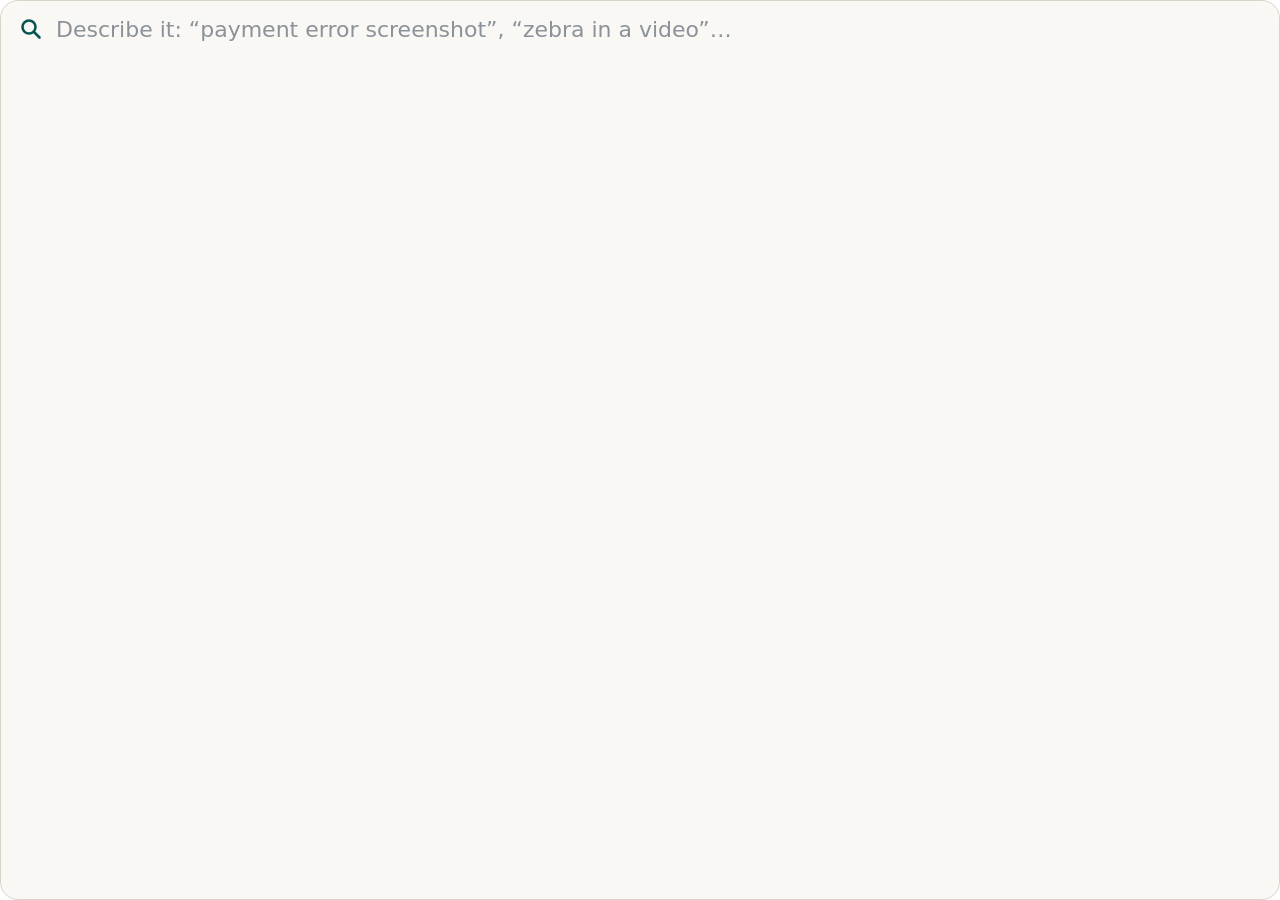
<file: shell/ui/index.html>
<!doctype html>
<html lang="en">
<head>
  <meta charset="utf-8">
  <title>Digup Run</title>
  <link rel="stylesheet" href="panel.css">
</head>
<body>
  <main id="panel" class="panel">
    <header class="field">
      <svg class="glass" viewBox="0 0 24 24" aria-hidden="true">
        <circle cx="10" cy="10" r="6.5"/><path d="M15 15 L20.5 20.5"/>
      </svg>
      <input id="query" type="text" autocomplete="off" autocorrect="off" spellcheck="false" aria-label="Search"
             placeholder="Describe it: “payment error screenshot”, “zebra in a video”…">
      <span id="activity" class="activity" hidden></span>
    </header>
    <section id="body" class="body" hidden>
      <div id="list" class="list" role="listbox" aria-label="Results"></div>
      <div id="preview" class="preview" aria-live="polite"></div>
    </section>
    <footer id="footer" class="footer" hidden>
      <span id="summary" class="summary"></span>
      <span id="keys" class="keys"></span>
    </footer>
  </main>
  <script src="results.js"></script>
  <script src="panel.js"></script>
</body>
</html>
</file>
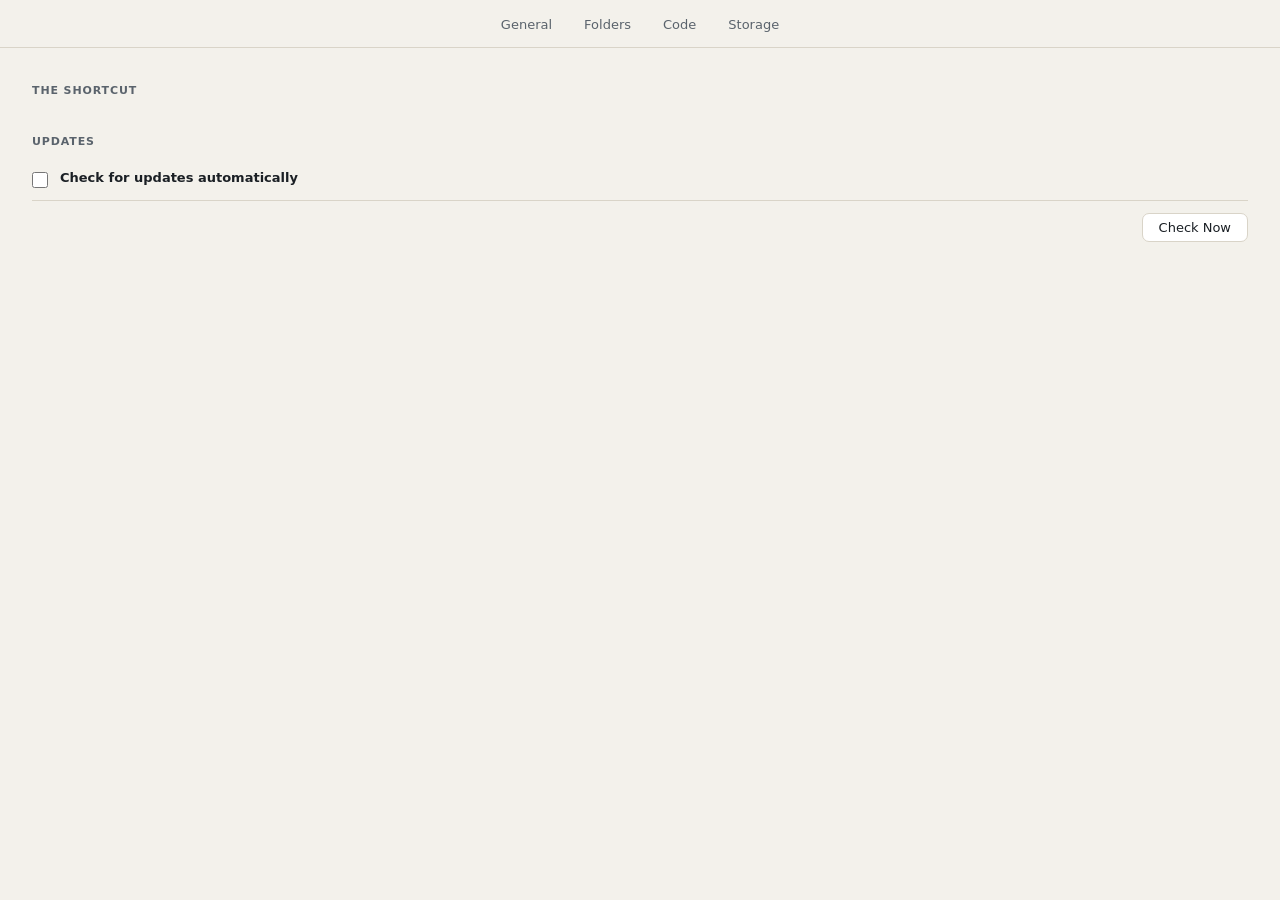
<file: shell/ui/settings.html>
<!doctype html>
<html lang="en">
<head>
  <meta charset="utf-8">
  <title>Digup Run Settings</title>
  <link rel="stylesheet" href="setup.css">
  <link rel="stylesheet" href="settings.css">
</head>
<body>
  <nav class="tabs" id="tabs" role="tablist">
    <button role="tab" data-tab="general">General</button>
    <button role="tab" data-tab="folders">Folders</button>
    <button role="tab" data-tab="code">Code</button>
    <button role="tab" data-tab="storage">Storage</button>
  </nav>
  <main class="settings">
    <section class="tab" id="general" role="tabpanel">
      <label class="option" id="login-option" hidden>
        <input type="checkbox" id="login">
        <span class="text">
          <span class="name">Open Digup Run at login</span>
          <span class="info">Digup Run lives in the tray and keeps your folders indexed.</span>
        </span>
      </label>

      <div class="option" id="tray-click-option" hidden>
        <span class="text">
          <span class="name">Clicking Digup Run's tray icon</span>
          <label class="choice"><input type="radio" name="tray-click" value="window"> Opens the window</label>
          <label class="choice"><input type="radio" name="tray-click" value="panel"> Shows the search panel</label>
          <span class="info">Right-click it for the menu.</span>
        </span>
      </div>

      <label class="option" id="center-option" hidden>
        <input type="checkbox" id="center">
        <span class="text">
          <span class="name">Center the search panel</span>
          <span class="info">This desktop decides where new windows open, so the panel opens where it puts them.
            Centered, it opens where it does on a Mac, but Digup Run then keeps a transparent window over the whole screen:
            about 50 MB more memory on a 1080p screen (up to 200 MB on a 4K one), and more processor time while you type
            on computers without graphics acceleration.</span>
        </span>
      </label>

      <h3>The shortcut</h3>
      <div class="keys" id="keys"></div>
      <button class="link" id="change-shortcut" hidden>Change Shortcut…</button>
      <p class="note" id="recording" hidden></p>
      <p class="shortcut-note" id="shortcut-note" hidden></p>
      <code class="command" id="shortcut-command" hidden></code>

      <h3>Updates</h3>
      <label class="option">
        <input type="checkbox" id="update-checks">
        <span class="text">
          <span class="name">Check for updates automatically</span>
          <span class="info" id="update-info"></span>
        </span>
      </label>
      <div class="update-row">
        <button class="link" id="update-version"></button>
        <button id="check-now">Check Now</button>
      </div>
    </section>

    <section class="tab" id="folders" role="tabpanel" hidden>
      <div class="card status-card">
        <div class="status-text">
          <div class="status-line" id="status-line"></div>
          <div class="bar" id="status-bar" hidden><div class="fill" id="status-fill"></div></div>
          <div class="status-detail" id="status-detail"></div>
        </div>
        <button id="pause" hidden>Pause</button>
      </div>

      <h3>Folders to search</h3>
      <div class="card list" id="folder-rows"></div>
      <button class="link" id="add-folders">Add Folders…</button>

      <h3>Skip these folders</h3>
      <div class="card list" id="skipped-rows"></div>
      <button class="link" id="skip-folder">Skip a Folder…</button>

      <h3>Skip these file types</h3>
      <input class="field" id="types" type="text" placeholder="e.g. heic, txt" spellcheck="false" autocomplete="off">
      <p class="note">Digup Run reads pictures, PDFs, documents (txt, md, rtf, docx, odt, html), audio and video. Keys,
        certificates and password files are never read, nor are hidden folders.</p>

      <label class="option hours-option">
        <input type="checkbox" id="hours">
        <span class="text">
          <span class="name">Index only at set hours</span>
          <span class="info">Files are read only between these times, and what changed meanwhile is picked up when
            they begin. Search works all day.</span>
          <span class="times" id="times" hidden>From <input type="time" id="hours-start"> to
            <input type="time" id="hours-end"></span>
        </span>
      </label>
    </section>

    <section class="tab" id="code" role="tabpanel" hidden>
      <p class="intro">Digup Run can find code by what it does. Type “code:” in the search panel and say what the code does,
        or pick Code in the window. Results open in your editor at the line.</p>
      <div class="card status-card" id="code-status" hidden>
        <div class="status-text">
          <div class="status-line" id="code-status-line"></div>
          <div class="status-detail" id="code-status-detail"></div>
        </div>
      </div>

      <h3>Code folders</h3>
      <div class="card list" id="code-rows"></div>
      <button class="link" id="add-code">Add Folders…</button>

      <h3>Open code in</h3>
      <select class="field" id="code-editor"></select>
      <p class="note">Digup Run reads what git keeps in these folders: source, configuration, a repository's docs and
        notebooks. It leaves out what git ignores, dependencies and build output, data files, keys and password files.
        Code gets an index of its own and shows up only when you search for code.</p>

      <button class="link danger" id="code-off" hidden>Turn Off Code Search…</button>
      <div class="confirm" id="code-off-confirm" hidden>
        <p id="code-off-text"></p>
        <div class="actions">
          <button id="code-off-cancel">Cancel</button>
          <button class="danger" id="code-off-go">Turn Off</button>
        </div>
      </div>
    </section>

    <section class="tab" id="storage" role="tabpanel" hidden>
      <h3>Model</h3>
      <div class="card facts">
        <div class="fact"><span>EmbeddingGemma 2</span><span>Google · Apache 2.0 · 865 MB</span></div>
        <div class="fact"><span>Status</span><span id="model-status"></span></div>
        <div class="fact"><span>Location</span><button class="path-button" id="model-path"></button></div>
      </div>
      <h3>Index</h3>
      <div class="card facts">
        <div class="fact"><span>Size on disk</span><span id="index-size"></span></div>
        <div class="fact"><span>Location</span><button class="path-button" id="index-path"></button></div>
      </div>
      <h3>Privacy</h3>
      <p class="privacy-text">Digup Run reads the folders you choose and keeps what it learns in its index, on this
        computer. It goes online only to download its model, once, and to check for updates (General), which sends nothing
        about your files.</p>
      <p class="note"><span id="version"></span> <button class="link inline" id="licenses" hidden>Licenses</button></p>
    </section>

    <p class="note problem" id="problem" hidden></p>
  </main>
  <script src="shortcut.js"></script>
  <script src="settings.js"></script>
</body>
</html>
</file>
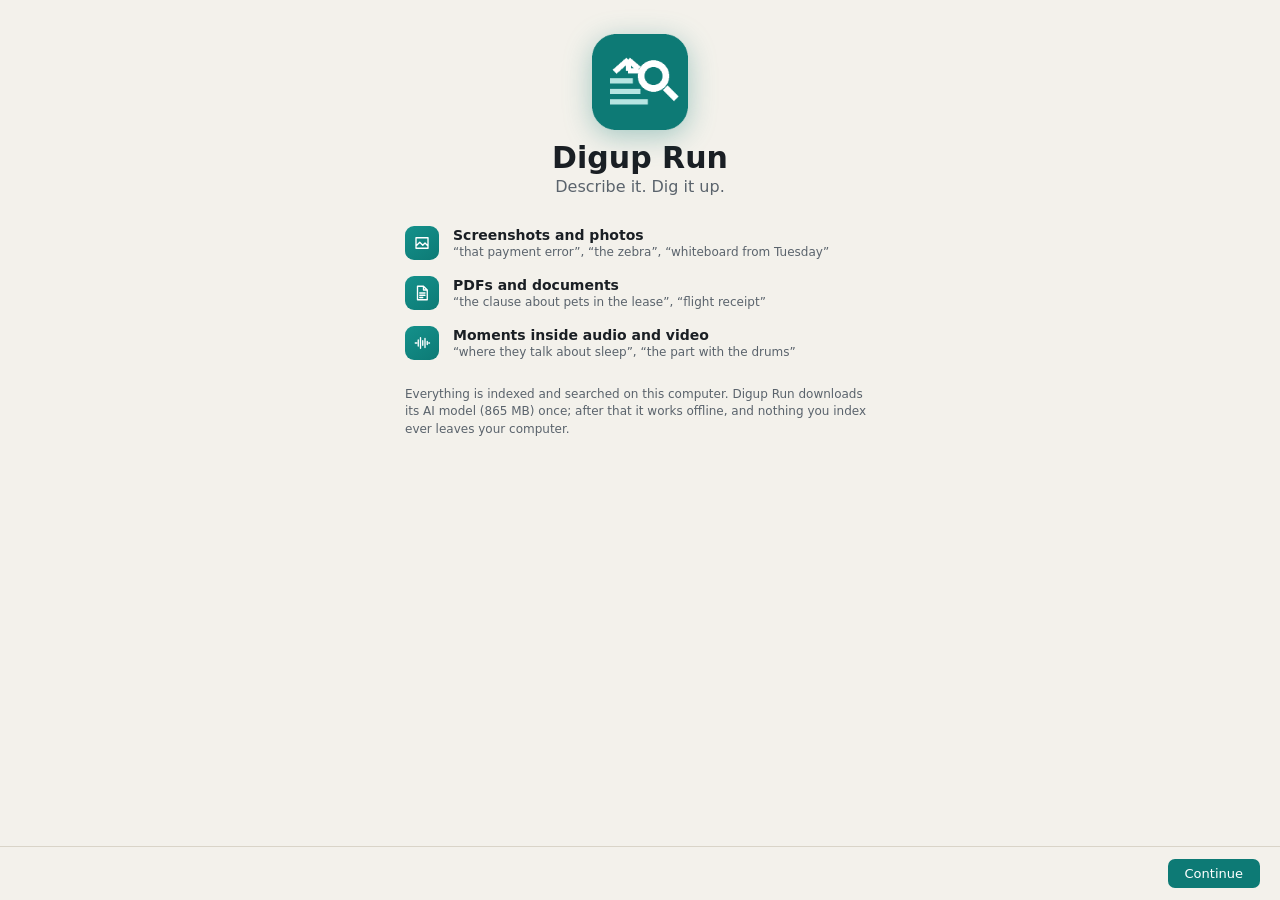
<file: shell/ui/setup.html>
<!doctype html>
<html lang="en">
<head>
  <meta charset="utf-8">
  <title>Set Up Digup Run</title>
  <link rel="stylesheet" href="setup.css">
</head>
<body>
  <main>
    <section class="page" id="welcome">
      <div class="hero">
        <img class="icon" src="icon.png" alt="">
        <h1>Digup Run</h1>
        <p class="tagline">Describe it. Dig it up.</p>
      </div>
      <ul class="features">
        <li><span class="tile"><svg viewBox="0 0 24 24"><path d="M4 5 H20 V19 H4 Z M4 16 L9 11 L13 15 L16 12 L20 16"/></svg></span><div><b>Screenshots and photos</b>
          <span>“that payment error”, “the zebra”, “whiteboard from Tuesday”</span></div></li>
        <li><span class="tile"><svg viewBox="0 0 24 24"><path d="M6 3 H14 L19 8 V21 H6 Z M14 3 V8 H19 M9 12 H16 M9 15 H16 M9 18 H13"/></svg></span><div><b>PDFs and documents</b>
          <span>“the clause about pets in the lease”, “flight receipt”</span></div></li>
        <li><span class="tile"><svg viewBox="0 0 24 24"><path d="M3 12 H5 M7 8 V16 M10 5 V19 M13 9 V15 M16 6 V18 M19 10 V14 M21 12 H22"/></svg></span><div><b>Moments inside audio and video</b>
          <span>“where they talk about sleep”, “the part with the drums”</span></div></li>
      </ul>
      <p class="privacy">Everything is indexed and searched on this computer. Digup Run downloads its AI model (865 MB)
        once; after that it works offline, and nothing you index ever leaves your computer.</p>
    </section>

    <section class="page" id="folders" hidden>
      <h2>What should Digup Run search?</h2>
      <p class="subtitle" id="folders-subtitle">Pick folders, and open one to leave out some of its subfolders. The
        first pass reads everything once; after that Digup Run keeps up with changes as they happen.</p>
      <div class="folders" id="folder-list"></div>
      <button class="link" id="add-folder">Add Folder…</button>
      <p class="note">Digup Run only reads files: it never changes, moves or uploads them.</p>
    </section>

    <section class="page" id="code" hidden>
      <h2>Search your code too?</h2>
      <p class="subtitle">Digup Run can find code by what it does: type “code:” in the search panel and say what you're
        looking for. Code gets an index of its own and shows up only when you search for code. Pick the folders that hold
        your code, or leave them all and turn it on later in Settings.</p>
      <div class="folders" id="code-list"></div>
      <p class="note">Digup Run reads what git keeps (not dependencies or build output). The time is reading it once; after
        that, only what changes is read again.</p>
    </section>

    <section class="page" id="shortcut" hidden>
      <h2>Search from anywhere</h2>
      <p class="subtitle">Press the shortcut in any app to open the search panel, and describe what you remember.</p>
      <div class="keys" id="keys"></div>
      <button class="link" id="change-shortcut" hidden>Change Shortcut…</button>
      <p class="note" id="recording" hidden></p>
      <p class="shortcut-note" id="shortcut-note" hidden></p>
      <code class="command" id="shortcut-command" hidden></code>
      <h3>In the search panel</h3>
      <dl class="panel-keys">
        <dt>↩</dt><dd>opens the file (at the page or moment, where it can)</dd>
        <dt id="reveal-key">Ctrl+↩</dt><dd id="reveal-text">shows it in its folder</dd>
        <dt>↑ ↓</dt><dd>move between results</dd>
        <dt>Space</dt><dd>shows the one you moved to big</dd>
        <dt>Esc</dt><dd>closes the panel</dd>
      </dl>
    </section>

    <section class="page" id="ready" hidden>
      <div class="hero">
        <img class="icon" src="icon.png" alt="">
        <h2>You're all set</h2>
      </div>
      <div class="progress-card" id="progress">
        <div class="progress-line">
          <span class="progress-what" id="progress-what"></span>
          <span class="progress-left" id="progress-left"></span>
        </div>
        <div class="bar" id="bar"><div class="fill" id="bar-fill"></div></div>
        <p class="progress-note" id="progress-note"></p>
      </div>
      <p class="subtitle centered" id="ready-text">Digup Run lives in the tray, which shows how indexing is going.
        Closing this window doesn't stop it.</p>
    </section>
  </main>

  <footer>
    <span class="model" id="model"></span>
    <span class="summary" id="summary"></span>
    <span class="buttons">
      <button id="back" hidden>Back</button>
      <button class="primary" id="next">Continue</button>
    </span>
  </footer>
  <script src="shortcut.js"></script>
  <script src="setup.js"></script>
</body>
</html>
</file>
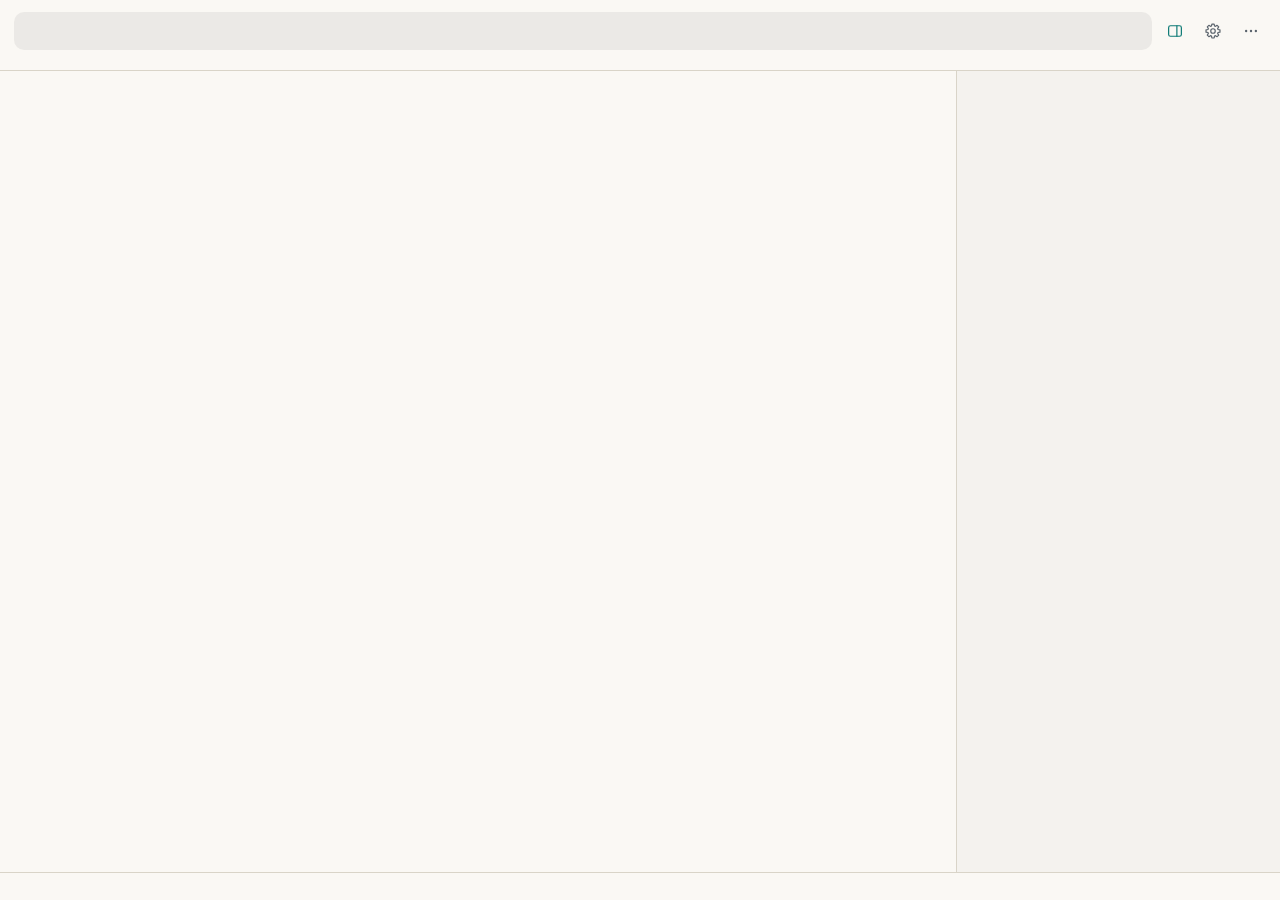
<file: shell/ui/window.html>
<!doctype html>
<html lang="en">
<head>
  <meta charset="utf-8">
  <title>Digup Run</title>
  <link rel="stylesheet" href="window.css">
</head>
<body>
  <header class="top">
    <div class="bar">
      <label class="field" id="field">
        <span class="glass" id="glass" aria-hidden="true"></span>
        <input id="query" type="text" autocomplete="off" autocorrect="off" spellcheck="false" aria-label="Search">
        <button class="clear" id="clear" title="Clear" aria-label="Clear" hidden>
          <svg viewBox="0 0 20 20"><circle cx="10" cy="10" r="8"/><path d="M7 7 L13 13 M13 7 L7 13"/></svg>
        </button>
      </label>
      <button class="tool" id="toggle-preview" aria-pressed="true">
        <svg viewBox="0 0 24 24"><rect x="3.5" y="5" width="17" height="14" rx="2.5"/><path d="M14.5 5 V19"/></svg>
      </button>
      <button class="tool" id="settings" aria-label="Settings">
        <svg viewBox="0 0 24 24"><path d="M18.7 10.0 L21.3 10.5 L21.3 13.5 L18.7 14.0 L18.2 15.3 L19.6 17.5 L17.5 19.6 L15.3 18.2 L14.0 18.7 L13.5 21.3 L10.5 21.3 L10.0 18.7 L8.7 18.2 L6.5 19.6 L4.4 17.5 L5.8 15.3 L5.3 14.0 L2.7 13.5 L2.7 10.5 L5.3 10.0 L5.8 8.7 L4.4 6.5 L6.5 4.4 L8.7 5.8 L10.0 5.3 L10.5 2.7 L13.5 2.7 L14.0 5.3 L15.3 5.8 L17.5 4.4 L19.6 6.5 L18.2 8.7 Z"/><circle cx="12" cy="12" r="3"/></svg>
      </button>
      <button class="tool" id="more" title="More" aria-label="More" aria-haspopup="menu">
        <svg viewBox="0 0 24 24"><circle cx="5.5" cy="12" r="1.6"/><circle cx="12" cy="12" r="1.6"/><circle cx="18.5" cy="12" r="1.6"/></svg>
      </button>
    </div>
    <nav class="kinds" id="kinds" aria-label="Kinds of files"></nav>
  </header>

  <div class="split">
    <main class="content" id="content"></main>
    <aside class="side" id="side" aria-live="polite"></aside>
  </div>

  <footer class="status">
    <span class="ring" id="ring" hidden></span>
    <button class="status-line" id="status-line" title="Folders and indexing"></button>
    <span class="spacer"></span>
    <span class="count" id="count"></span>
    <button class="update" id="update" title="See what's new and update" hidden></button>
  </footer>

  <div class="menu" id="menu" role="menu" hidden></div>
  <script src="results.js"></script>
  <script src="window.js"></script>
</body>
</html>
</file>
<file: shell/ui/panel.css>
/* The search panel. Sizes and wording follow the Mac app's panel (Sources/DigUpApp/SearchPanelView.swift); the colors
   are Digup Run's paper + dig-teal over light or dark. */

:root {
  --accent: #0d7a75;
  --amber: #14918b;
  --ember: #085552;
  --moss: #0d7a75;
  --surface: #faf8f4;
  --text: #1a1f24;
  --secondary: #5a636c;
  --tertiary: #8b9299;
  --line: #d9d4c8;
  --selected: rgba(13, 122, 117, 0.18);
  --chip: rgba(13, 122, 117, 0.08);
  --mark: rgba(13, 122, 117, 0.28);
  --link: #0b6e6a;
  --list-width: 330px;
  font-family: -apple-system, BlinkMacSystemFont, "Segoe UI Variable Text", "Segoe UI", system-ui, Ubuntu, Cantarell,
    "Noto Sans", sans-serif;
  font-size: 13px;
  color: var(--text);
}

@media (prefers-color-scheme: dark) {
  :root {
    --surface: #1f1f21;
    --text: #f2f2f7;
    --secondary: #a1a1a6;
    --tertiary: #6e6e73;
    --line: rgba(255, 255, 255, 0.1);
    --selected: rgba(13, 122, 117, 0.32);
    --chip: rgba(255, 255, 255, 0.09);
    --mark: rgba(20, 145, 139, 0.35);
    --link: #14918b;
    --ember: #14918b;
  }
}

* { box-sizing: border-box; }
[hidden] { display: none !important; }

html, body {
  margin: 0;
  height: 100%;
  background: transparent;
  overflow: hidden;
  user-select: none;
  -webkit-user-select: none;
  cursor: default;
}

.panel {
  position: relative;
  display: flex;
  flex-direction: column;
  height: 100vh;
  background: var(--surface);
  border-radius: 18px;
  border: 1px solid var(--line);
  overflow: hidden;
}

/* Wayland: the window fills the screen and the panel sits where the Mac app puts it, centered a fifth of the way down,
   with a shadow of its own (panel.js sets its height). */
.fills-screen .panel {
  position: absolute;
  top: 20vh;
  left: calc(50% - 390px);
  width: 780px;
  height: 56px;
  box-shadow: 0 22px 56px rgba(0, 0, 0, 0.3), 0 3px 12px rgba(0, 0, 0, 0.16);
}

/* The field */

.field {
  display: flex;
  align-items: center;
  gap: 11px;
  height: 56px;
  flex: none;
  padding: 0 18px;
}

.glass {
  width: 24px;
  height: 24px;
  flex: none;
  fill: none;
  stroke: var(--ember);
  stroke-width: 2.6;
  stroke-linecap: round;
}

#query {
  flex: 1;
  min-width: 0;
  border: 0;
  outline: 0;
  background: transparent;
  color: var(--text);
  font: inherit;
  font-size: 22px;
}

#query::placeholder { color: var(--tertiary); }

/* Indexing (or the model's download) while results may be incomplete: dig-teal, so it's seen. */
.activity {
  display: flex;
  align-items: center;
  gap: 6px;
  font-size: 11.5px;
  font-weight: 600;
  font-variant-numeric: tabular-nums;
  color: var(--ember);
  padding: 4px 10px;
  border-radius: 99px;
  background: rgba(242, 162, 42, 0.14);
  white-space: nowrap;
}

.activity svg { width: 12px; height: 12px; transform: rotate(-90deg); }
.activity circle { fill: none; stroke-width: 2.4; }
.activity .track { stroke: rgba(242, 162, 42, 0.3); }
.activity .done { stroke: var(--ember); stroke-linecap: round; }

/* Results and preview */

.body {
  display: flex;
  flex: 1;
  min-height: 0;
  border-top: 1px solid var(--line);
}

.list {
  width: var(--list-width);
  flex: none;
  overflow-y: auto;
  padding: 6px 8px 10px;
  border-right: 1px solid var(--line);
}

.group-title {
  font-size: 10px;
  font-weight: 600;
  letter-spacing: 0.08em;
  text-transform: uppercase;
  color: var(--secondary);
  padding: 10px 10px 4px;
}

.row {
  display: flex;
  align-items: center;
  gap: 10px;
  padding: 5px 8px;
  border-radius: 8px;
  min-height: 46px;
}

.row.selected { background: var(--selected); }

.thumb {
  width: 36px;
  height: 36px;
  flex: none;
  border-radius: 6px;
  object-fit: cover;
  background: var(--chip);
}

.thumb.icon {
  display: grid;
  place-items: center;
  color: var(--secondary);
}

.thumb.icon svg { width: 20px; height: 20px; fill: none; stroke: currentColor; stroke-width: 1.6; }

.row-text { min-width: 0; flex: 1; }

.row-title {
  display: flex;
  align-items: center;
  gap: 6px;
  font-size: 13px;
  font-weight: 600;
}

.row-title .name { overflow: hidden; text-overflow: ellipsis; white-space: nowrap; }

.row-sub {
  font-size: 11px;
  color: var(--secondary);
  overflow: hidden;
  text-overflow: ellipsis;
  white-space: nowrap;
  margin-top: 2px;
}

.row-sub b, .passage b { color: var(--text); font-weight: 600; }

.badge {
  flex: none;
  font-size: 10px;
  font-weight: 600;
  font-variant-numeric: tabular-nums;
  padding: 1px 6px;
  border-radius: 99px;
  background: var(--chip);
  color: var(--secondary);
}

.more {
  font-size: 11.5px;
  font-weight: 500;
  color: var(--link);
  padding: 3px 10px 4px;
}

.weaker {
  display: flex;
  align-items: center;
  gap: 6px;
  height: 26px;
  padding: 0 10px;
  margin-top: 6px;
  border-radius: 8px;
  color: var(--secondary);
  font-size: 12px;
}

.weaker.selected { background: var(--selected); }
.weaker .chevron { transition: transform 0.12s; }
.weaker.open .chevron { transform: rotate(90deg); }

.preview {
  flex: 1;
  min-width: 0;
  display: flex;
  flex-direction: column;
  padding: 16px 16px 14px;
  overflow: hidden;
}

.picture {
  flex: 1;
  min-height: 0;
  display: flex;
  align-items: center;
  justify-content: center;
  position: relative;
}

.picture img, .picture video {
  max-width: 100%;
  max-height: 100%;
  border-radius: 8px;
  box-shadow: 0 1px 6px rgba(0, 0, 0, 0.18);
}

.moment {
  position: relative;
  max-width: 100%;
  max-height: 100%;
  display: flex;
}

.moment img { max-width: 100%; max-height: 100%; }

.play {
  position: absolute;
  inset: 0;
  margin: auto;
  width: 54px;
  height: 54px;
  border-radius: 50%;
  background: rgba(0, 0, 0, 0.42);
  border: 1.5px solid rgba(255, 255, 255, 0.7);
  display: grid;
  place-items: center;
  pointer-events: none;
}

.play svg { width: 22px; height: 22px; fill: white; margin-left: 4px; }

.at {
  position: absolute;
  left: 10px;
  bottom: 10px;
  font-size: 12px;
  font-weight: 600;
  font-variant-numeric: tabular-nums;
  color: white;
  padding: 2px 7px;
  border-radius: 6px;
  background: rgba(0, 0, 0, 0.45);
  pointer-events: none;
}

.passage {
  flex: 1;
  min-height: 0;
  overflow: hidden;
  font-size: 12.5px;
  line-height: 1.5;
  color: var(--secondary);
  white-space: pre-wrap;
  word-break: break-word;
  user-select: text;
  -webkit-user-select: text;
}

.passage.code { font-family: ui-monospace, "Cascadia Mono", Consolas, "DejaVu Sans Mono", monospace; font-size: 11.5px; }
.passage mark { background: var(--mark); color: var(--text); border-radius: 2px; }

.audio-picture {
  width: 100%;
  display: flex;
  flex-direction: column;
  align-items: center;
  gap: 14px;
  color: var(--secondary);
}

.audio-picture svg { width: 54px; height: 54px; fill: none; stroke: var(--moss); stroke-width: 1.4; }
.audio-picture audio { width: 90%; }

.facts { flex: none; margin-top: 14px; }
.facts .title { font-size: 15px; font-weight: 600; overflow: hidden; text-overflow: ellipsis; white-space: nowrap; }
.facts .line { font-size: 12px; color: var(--secondary); margin-top: 3px; overflow: hidden; text-overflow: ellipsis; white-space: nowrap; }

.reason {
  display: flex;
  align-items: center;
  gap: 8px;
  font-size: 12.5px;
  font-weight: 500;
  margin-top: 10px;
}

.reason svg { width: 16px; height: 16px; fill: none; stroke: var(--ember); stroke-width: 2; stroke-linecap: round; flex: none; }
.reason-text { margin: 4px 0 0 24px; font-size: 12px; color: var(--secondary); overflow: hidden; text-overflow: ellipsis; white-space: nowrap; }

.buttons { display: flex; gap: 8px; margin-top: 12px; }

.buttons button {
  font: inherit;
  font-size: 12.5px;
  color: var(--text);
  background: var(--chip);
  border: 0;
  border-radius: 7px;
  padding: 5px 12px;
}

.buttons button:active { filter: brightness(0.92); }

.message {
  flex: 1;
  display: flex;
  flex-direction: column;
  align-items: center;
  justify-content: center;
  gap: 6px;
  text-align: center;
  color: var(--secondary);
  padding: 0 40px;
}

.message strong { color: var(--text); font-size: 15px; }

/* The footer */

.footer {
  display: flex;
  align-items: center;
  justify-content: space-between;
  gap: 12px;
  height: 30px;
  flex: none;
  padding: 0 16px;
  font-size: 11px;
  border-top: 1px solid var(--line);
}

.summary { color: var(--secondary); white-space: nowrap; overflow: hidden; text-overflow: ellipsis; }
.keys { color: var(--tertiary); white-space: pre; }

/* The big preview (Space): the selected result over the whole panel, which grows to its tallest. */
.big { position: absolute; inset: 0; z-index: 10; display: flex; flex-direction: column; border-radius: inherit;
       overflow: hidden; background: var(--surface, #fbfbfb); }
.big[hidden] { display: none; }
.big .head { flex: none; display: flex; align-items: baseline; gap: 10px; padding: 12px 16px; border-bottom: 1px solid var(--line, rgba(0,0,0,0.1)); }
.big .head .name { font-weight: 600; overflow: hidden; text-overflow: ellipsis; white-space: nowrap; }
.big .head .place { flex: none; font-size: 12px; opacity: 0.7; }
.big .view { flex: 1; min-height: 0; display: flex; align-items: center; justify-content: center; padding: 10px; overflow: auto; }
.big .view > video { max-width: 100%; max-height: 100%; }
.big .view > * { max-width: 100%; max-height: 100%; }
.big .view img { max-width: 100%; max-height: 100%; object-fit: contain; }
</file>
<file: shell/ui/setup.css>
/* The setup window: Digup Run's first launch, and Choose Folders… later. The Mac app's onboarding
   (Sources/DigUpApp/Onboarding.swift) is the reference; paper + dig-teal are Digup Run's colors. */

:root {
  --amber: #14918b;
  --ember: #085552;
  --moss: #0d7a75;
  --leaf: #14918b;
  --accent: #0d7a75;
  --surface: #f3f1eb;
  --card: #ffffff;
  --text: #1a1f24;
  --secondary: #5a636c;
  --tertiary: #8b9299;
  --line: #d9d4c8;
  --link: #0b6e6a;
  font-family: -apple-system, BlinkMacSystemFont, "Segoe UI Variable Text", "Segoe UI", system-ui, Ubuntu, Cantarell,
    "Noto Sans", sans-serif;
  font-size: 13px;
  color: var(--text);
  background: var(--surface);
}

@media (prefers-color-scheme: dark) {
  :root {
    --surface: #1f1f21;
    --card: #2a2a2d;
    --text: #f2f2f7;
    --secondary: #a1a1a6;
    --tertiary: #6e6e73;
    --line: rgba(255, 255, 255, 0.1);
    --ember: #14918b;
    --link: #14918b;
  }
}

* { box-sizing: border-box; }
[hidden] { display: none !important; }

html, body { margin: 0; height: 100%; overflow: hidden; background: var(--surface); }

body { display: flex; flex-direction: column; user-select: none; -webkit-user-select: none; cursor: default; }

main { flex: 1; min-height: 0; overflow-y: auto; padding: 34px 48px 12px; }

.hero { display: flex; flex-direction: column; align-items: center; text-align: center; }

.icon { width: 96px; height: 96px; filter: drop-shadow(0 6px 14px rgba(13, 122, 117, 0.35)); }

h1 { font-size: 30px; margin: 10px 0 0; }
h2 { font-size: 24px; margin: 0 0 6px; }
h3 { font-size: 11px; text-transform: uppercase; letter-spacing: 0.08em; color: var(--secondary); margin: 28px 0 10px; }

.tagline { font-size: 16px; color: var(--secondary); margin: 2px 0 0; }
.subtitle { font-size: 13px; color: var(--secondary); margin: 0 0 18px; line-height: 1.45; }
.centered { text-align: center; max-width: 470px; margin: 18px auto 0; }

.features { list-style: none; padding: 0; margin: 30px auto 0; max-width: 470px; display: grid; gap: 16px; }
.features li { display: flex; align-items: center; gap: 14px; }
.features div { display: flex; flex-direction: column; gap: 2px; }
.features b { font-size: 14px; }
.features span:not(.tile) { font-size: 12px; color: var(--secondary); }

.tile {
  width: 34px; height: 34px; flex: none; border-radius: 9px;
  background: linear-gradient(145deg, var(--leaf), var(--moss));
  display: grid; place-items: center;
}
.tile svg { width: 18px; height: 18px; fill: none; stroke: white; stroke-width: 1.8; stroke-linecap: round; stroke-linejoin: round; }

.privacy { max-width: 470px; margin: 26px auto 0; font-size: 12px; color: var(--secondary); line-height: 1.45; }

.folders { display: flex; flex-direction: column; gap: 6px; }

/* A folder: its checkbox (mixed when only some of it is searched), what's in it, how long its first pass takes, and its
   subfolders one level down when opened. */
.folder-box { background: var(--card); border: 1px solid var(--line); border-radius: 10px; }
.folder-box.off { background: transparent; }
.folder { display: flex; align-items: center; gap: 10px; padding: 9px 12px 9px 6px; }
.disclosure {
  width: 18px; height: 26px; flex: none; padding: 0; border: 0; background: none; color: var(--secondary);
  display: grid; place-items: center;
}
.disclosure svg { width: 10px; height: 10px; transition: transform 0.12s; }
.disclosure.open svg { transform: rotate(90deg); }
.disclosure[disabled] { visibility: hidden; }
.folder input, .subfolder input { width: 16px; height: 16px; accent-color: var(--moss); flex: none; margin: 0; }
.folder .text { min-width: 0; flex: 1; }
.folder .name { font-size: 13px; font-weight: 600; }
.folder .path, .folder .counts { font-size: 11px; color: var(--secondary); overflow: hidden; text-overflow: ellipsis; white-space: nowrap; }
.folder .counts.problem { color: var(--ember); }
.time { flex: none; text-align: right; font-size: 12px; font-weight: 500; font-variant-numeric: tabular-nums; }
.time small { display: block; font-size: 10px; font-weight: 400; color: var(--tertiary); }
.off .time, .subfolder.off .time, .time.quiet { color: var(--tertiary); }
.subfolders { border-top: 1px solid var(--line); padding: 4px 0 6px; }
.subfolder { display: flex; align-items: center; gap: 8px; padding: 4px 12px 4px 34px; }
.subfolder .name { font-size: 12px; flex: none; max-width: 40%; overflow: hidden; text-overflow: ellipsis; white-space: nowrap; }
.subfolder .counts { font-size: 11px; color: var(--secondary); flex: 1; min-width: 0; overflow: hidden; text-overflow: ellipsis; white-space: nowrap; }
.subfolder.off .name, .subfolder.off .counts { opacity: 0.6; }
.subfolder .time { font-size: 11px; color: var(--secondary); }
.more { font: inherit; font-size: 11px; color: var(--link); background: none; border: 0; padding: 4px 0 2px 58px; }

/* Setup's last step: the model's download, then indexing, as it goes. */
.progress-card {
  max-width: 470px; margin: 26px auto 0; padding: 16px 18px;
  background: var(--card); border: 1px solid var(--line); border-radius: 12px;
}
.progress-line { display: flex; justify-content: space-between; align-items: baseline; gap: 12px; font-size: 13px; }
.progress-what { font-weight: 600; }
.progress-left { color: var(--secondary); font-variant-numeric: tabular-nums; white-space: nowrap; }
.bar { position: relative; height: 6px; margin-top: 10px; border-radius: 3px; background: var(--line); overflow: hidden; }
.bar .fill { position: absolute; left: 0; top: 0; bottom: 0; width: 0; border-radius: 3px; background: var(--moss); transition: width 0.3s; }
.bar.busy .fill { width: 30%; animation: busy 1.3s ease-in-out infinite; }
.bar.done .fill { width: 100%; }
@keyframes busy { from { left: -30%; } to { left: 100%; } }
.progress-note { font-size: 12px; color: var(--secondary); line-height: 1.45; margin: 10px 0 0; }

button {
  font: inherit; font-size: 13px; color: var(--text); background: var(--card); border: 1px solid var(--line);
  border-radius: 7px; padding: 6px 16px;
}
button.primary { background: var(--moss); color: white; border-color: transparent; }
button.primary:disabled { opacity: 0.45; }
button.link { background: none; border: 0; color: var(--link); padding: 10px 2px 0; }

.note { font-size: 11px; color: var(--secondary); margin-top: 18px; }

.keys { display: flex; gap: 6px; margin: 8px 0 4px; }
.key {
  min-width: 44px; padding: 8px 12px; text-align: center; font-size: 16px; font-weight: 500;
  background: var(--card); border: 1px solid var(--line); border-bottom-width: 3px; border-radius: 9px;
}

.shortcut-note { font-size: 12px; color: var(--secondary); line-height: 1.45; margin: 12px 0 0; max-width: 560px; }
.command {
  display: block; margin-top: 8px; padding: 8px 10px; font-size: 12px; user-select: text; -webkit-user-select: text;
  background: var(--card); border: 1px solid var(--line); border-radius: 7px; overflow-wrap: anywhere; cursor: text;
}

.panel-keys { display: grid; grid-template-columns: 80px 1fr; gap: 8px 12px; margin: 0; }
.panel-keys dt { font-weight: 600; color: var(--text); }
.panel-keys dd { margin: 0; color: var(--secondary); }

footer {
  flex: none; display: flex; align-items: center; justify-content: space-between; gap: 12px;
  padding: 12px 20px; border-top: 1px solid var(--line);
}
.model { font-size: 11px; color: var(--secondary); white-space: nowrap; }
.summary { flex: 1; text-align: right; font-size: 12px; color: var(--secondary); white-space: nowrap; overflow: hidden; text-overflow: ellipsis; }
.buttons { display: flex; gap: 8px; }
</file>
<file: shell/ui/settings.css>
/* The Settings window: setup.css's look (colors, keys, notes), with tabs: General, Folders, Code, Storage. */

body { display: flex; flex-direction: column; }

.tabs { flex: none; display: flex; justify-content: center; gap: 4px; padding: 12px 20px 10px; border-bottom: 1px solid var(--line); }
.tabs button { border: 0; border-radius: 7px; padding: 5px 14px; background: none; color: var(--secondary); font-weight: 500; }
.tabs button:hover { background: var(--line); }
.tabs button[aria-selected="true"] { background: var(--moss); color: white; }

main.settings { flex: 1; min-height: 0; overflow-y: auto; padding: 8px 32px 24px; }
main.settings h3:first-child { margin-top: 14px; }

.option { display: flex; gap: 12px; align-items: flex-start; padding: 12px 0; border-bottom: 1px solid var(--line); }
.option input[type="checkbox"] { width: 16px; height: 16px; margin: 2px 0 0; accent-color: var(--moss); flex: none; }
.option .text { display: flex; flex-direction: column; gap: 3px; }
.option .name { font-size: 13px; font-weight: 600; }
.option .info { font-size: 12px; color: var(--secondary); line-height: 1.45; }
.hours-option { border-bottom: 0; margin-top: 14px; }
.option .choice { display: flex; align-items: center; gap: 8px; font-size: 13px; margin-top: 4px; }
.option .choice input { margin: 0; accent-color: var(--moss); }
.link.inline { padding: 0; font-size: inherit; }
.update-row { display: flex; align-items: center; justify-content: space-between; gap: 12px; padding: 12px 0; }
.update-row .link { padding: 0; color: var(--secondary); cursor: default; }
.update-row .link.available { color: var(--link, var(--accent)); cursor: pointer; }
.times { margin-top: 6px; font-size: 12px; color: var(--secondary); display: flex; align-items: center; gap: 8px; }
.times input { font: inherit; font-size: 12px; color: var(--text); background: var(--card); border: 1px solid var(--line); border-radius: 6px; padding: 3px 6px; }

.card { background: var(--card); border: 1px solid var(--line); border-radius: 10px; }
.status-card { display: flex; align-items: center; gap: 14px; padding: 12px 14px; margin-top: 14px; }
.status-text { flex: 1; min-width: 0; }
.status-line { font-size: 13px; font-weight: 600; }
.status-detail { font-size: 11px; color: var(--secondary); margin-top: 4px; }
.status-card .bar { margin-top: 7px; }

.list .row { display: flex; align-items: center; gap: 12px; padding: 9px 12px; border-top: 1px solid var(--line); }
.list .row:first-child { border-top: 0; }
.list .empty { padding: 10px 12px; font-size: 12px; color: var(--secondary); }
.row .text { flex: 1; min-width: 0; }
.row .name { font-size: 13px; font-weight: 600; display: flex; align-items: center; gap: 6px; }
.row .path, .row .counts { font-size: 11px; color: var(--secondary); overflow: hidden; text-overflow: ellipsis; white-space: nowrap; }
.row .side { flex: none; text-align: right; }
.row .indexed { font-size: 12px; font-weight: 500; font-variant-numeric: tabular-nums; }
.row .states { font-size: 11px; color: var(--secondary); }
.row .flag { font-size: 10px; font-weight: 600; padding: 1px 6px; border-radius: 99px; background: rgba(13, 122, 117, 0.18); }
.remove {
  flex: none; width: 22px; height: 22px; border: 0; border-radius: 50%; padding: 0; background: var(--line);
  color: var(--secondary); font-size: 15px; line-height: 22px; text-align: center;
}
.remove:hover { background: rgba(13, 122, 117, 0.22); color: var(--text); }
.confirm { padding: 10px 12px; border-top: 1px solid var(--line); background: rgba(13, 122, 117, 0.08); }
.confirm p { margin: 0 0 8px; font-size: 12px; line-height: 1.45; }
.confirm .actions { display: flex; justify-content: flex-end; gap: 8px; }
.confirm .danger { background: #c4441c; color: white; border-color: transparent; }

input.field {
  width: 100%; font: inherit; font-size: 13px; color: var(--text); background: var(--card);
  border: 1px solid var(--line); border-radius: 7px; padding: 6px 10px;
}
input.field:focus, select.field:focus { outline: 2px solid color-mix(in srgb, var(--moss) 50%, transparent); outline-offset: -1px; }
select.field {
  font: inherit; font-size: 13px; color: var(--text); background: var(--card); border: 1px solid var(--line);
  border-radius: 7px; padding: 5px 8px; min-width: 240px;
}

.intro { font-size: 12px; color: var(--secondary); line-height: 1.5; margin: 14px 0 0; }
.link.danger { color: #c4441c; margin-top: 14px; }
#code-off-confirm { border: 1px solid var(--line); border-radius: 10px; margin-top: 14px; }

.facts .fact { display: flex; justify-content: space-between; gap: 16px; padding: 9px 12px; border-top: 1px solid var(--line); font-size: 13px; }
.facts .fact:first-child { border-top: 0; }
.facts .fact span:last-child { color: var(--secondary); text-align: right; }
/* A long path loses its start: "…/Digup Run/Models". */
.path-button { font: inherit; font-size: 12px; color: var(--secondary); background: none; border: 0; padding: 0; max-width: 70%; overflow: hidden; text-overflow: ellipsis; white-space: nowrap; direction: rtl; text-align: right; }
.path-button bdi { direction: ltr; unicode-bidi: isolate; }
.path-button:hover { color: var(--text); text-decoration: underline; }
.privacy-text { font-size: 12px; color: var(--secondary); line-height: 1.5; margin: 0; }
.problem { color: #c4441c; }
</file>
<file: shell/ui/window.css>
/* The window. Sizes and wording follow the Mac app's search window (Sources/DigUpApp/SearchWindow.swift); the colors
   are Digup Run's paper + dig-teal over light or dark (selection is teal-tinted, not system blue). */

:root {
  --amber: #14918b;
  --ember: #085552;
  --moss: #0d7a75;
  --leaf: #14918b;
  --sprout: #b8e8e4;
  --accent: #0d7a75;
  --surface: #faf8f4;
  --pane: rgba(0, 0, 0, 0.025);
  --text: #1a1f24;
  --secondary: #5a636c;
  --tertiary: #8b9299;
  --line: #d9d4c8;
  --fill: rgba(0, 0, 0, 0.06);
  --fill-strong: rgba(0, 0, 0, 0.1);
  --tile: rgba(0, 0, 0, 0.05);
  --menu: #ffffff;
  --mark: rgba(13, 122, 117, 0.28);
  --chip: rgba(13, 122, 117, 0.1);
  --chip-hover: rgba(13, 122, 117, 0.2);
  --leaf-text: #0b6e6a;
  --link: #0b6e6a;
  font-family: -apple-system, BlinkMacSystemFont, "Segoe UI Variable Text", "Segoe UI", system-ui, Ubuntu, Cantarell,
    "Noto Sans", sans-serif;
  font-size: 13px;
  color: var(--text);
  color-scheme: light dark;
}

@media (prefers-color-scheme: dark) {
  :root {
    --surface: #1f1f21;
    --pane: rgba(255, 255, 255, 0.025);
    --text: #f2f2f7;
    --secondary: #a1a1a6;
    --tertiary: #6e6e73;
    --line: rgba(255, 255, 255, 0.1);
    --fill: rgba(255, 255, 255, 0.08);
    --fill-strong: rgba(255, 255, 255, 0.14);
    --tile: rgba(255, 255, 255, 0.05);
    --menu: #2c2c2e;
    --chip: rgba(20, 145, 139, 0.14);
    --chip-hover: rgba(20, 145, 139, 0.24);
    --leaf-text: #14918b;
    --link: #14918b;
    --ember: #14918b;
    --mark: rgba(20, 145, 139, 0.35);
  }
}

* { box-sizing: border-box; }
[hidden] { display: none !important; }

html, body { margin: 0; height: 100%; overflow: hidden; background: var(--surface); }

body {
  display: flex;
  flex-direction: column;
  user-select: none;
  -webkit-user-select: none;
  cursor: default;
}

button { font: inherit; color: inherit; }
svg { display: block; }

/* The bar: the field, the preview and settings buttons, the menu; the kind filters under it */

.top { flex: none; padding: 12px 14px 10px; }

.bar { display: flex; align-items: center; gap: 8px; height: 38px; }

.field {
  flex: 1;
  min-width: 0;
  display: flex;
  align-items: center;
  gap: 9px;
  height: 38px;
  padding: 0 10px 0 12px;
  border-radius: 10px;
  background: var(--fill);
  box-shadow: 0 0 0 2px transparent;
  transition: box-shadow 0.15s ease-out;
  cursor: text;
}

/* Where typing goes, as a field shows it: a ring in the accent color while it has the cursor. */
.field:focus-within { box-shadow: 0 0 0 2px color-mix(in srgb, var(--accent) 60%, transparent); }

.glass { width: 22px; height: 20px; flex: none; display: grid; place-items: center; }
.glass svg { width: 19px; height: 19px; fill: none; stroke: var(--ember); stroke-width: 2.6; stroke-linecap: round; stroke-linejoin: round; }

#query {
  flex: 1;
  min-width: 0;
  border: 0;
  outline: 0;
  background: transparent;
  color: var(--text);
  font: inherit;
  font-size: 18px;
}

#query::placeholder { color: var(--tertiary); }

.clear {
  flex: none;
  width: 22px;
  height: 22px;
  border: 0;
  padding: 0;
  background: none;
  display: grid;
  place-items: center;
  color: var(--tertiary);
}
.clear svg { width: 16px; height: 16px; }
.clear circle { fill: currentColor; stroke: none; }
.clear path { stroke: var(--surface); stroke-width: 1.8; stroke-linecap: round; fill: none; }

.tool {
  flex: none;
  width: 30px;
  height: 30px;
  border: 0;
  border-radius: 7px;
  padding: 0;
  background: none;
  display: grid;
  place-items: center;
  color: var(--secondary);
}
.tool:hover { background: var(--fill); }
.tool:active { background: var(--fill-strong); }
.tool svg { width: 18px; height: 18px; fill: none; stroke: currentColor; stroke-width: 1.6; stroke-linecap: round; stroke-linejoin: round; }
#more svg { fill: currentColor; stroke: none; }
.tool[aria-pressed="true"] { color: var(--accent); }

.kinds { display: flex; flex-wrap: wrap; align-items: center; gap: 6px; margin-top: 10px; }

.chip {
  display: flex;
  align-items: center;
  gap: 5px;
  height: 24px;
  padding: 0 10px;
  border: 0;
  border-radius: 99px;
  background: var(--fill);
  font-size: 12px;
  font-weight: 500;
  white-space: nowrap;
}
.chip:hover { background: var(--fill-strong); }
.chip svg { width: 12px; height: 12px; fill: none; stroke: currentColor; stroke-width: 1.9; stroke-linecap: round; stroke-linejoin: round; }
.chip .number { opacity: 0.6; font-variant-numeric: tabular-nums; }
.chip.selected { background: var(--accent); color: white; }
.kinds .divider { width: 1px; height: 16px; margin: 0 4px; background: var(--line); }

/* Results and the preview beside them */

.split { flex: 1; min-height: 0; display: flex; border-top: 1px solid var(--line); }

.content { flex: 1; min-width: 0; overflow-y: auto; position: relative; }

.side {
  flex: none;
  width: 324px;
  overflow-y: auto;
  padding: 16px;
  border-left: 1px solid var(--line);
  background: var(--pane);
}

.grid {
  display: grid;
  grid-template-columns: repeat(auto-fill, minmax(176px, 1fr));
  gap: 18px 14px;
  padding: 16px;
}

.cell { min-width: 0; outline: none; }

.cell .picture {
  position: relative;
  height: 132px;
  border-radius: 8px;
  background: var(--tile);
  box-shadow: inset 0 0 0 0.5px var(--line);
  overflow: hidden;
  display: grid;
  place-items: center;
}
.cell.selected .picture { box-shadow: 0 0 0 3px var(--accent); }

.cell .picture img { width: 100%; height: 100%; object-fit: cover; }
.cell .picture img.page { object-position: top; }
.cell .picture .big-icon svg { width: 46px; height: 46px; fill: none; stroke: var(--ember); stroke-width: 1.2; stroke-linecap: round; stroke-linejoin: round; }
.cell .picture .big-icon.quiet svg { stroke: var(--tertiary); width: 40px; height: 40px; }

/* A document's passage as its picture: a page of small print with the words found in bold. */
.cell .text-card {
  position: absolute;
  inset: 12px 32px 0;
  padding: 9px 10px;
  background: white;
  color: rgba(0, 0, 0, 0.78);
  border-radius: 3px 3px 0 0;
  box-shadow: 0 1px 4px rgba(0, 0, 0, 0.16);
  font-size: 8.5px;
  line-height: 1.38;
  overflow: hidden;
  white-space: pre-wrap;
  word-break: break-word;
}
.cell .text-card b { color: black; font-weight: 700; }

.kind-badge {
  position: absolute;
  top: 6px;
  left: 6px;
  width: 20px;
  height: 20px;
  border-radius: 50%;
  background: rgba(0, 0, 0, 0.5);
  display: grid;
  place-items: center;
}
.kind-badge svg { width: 11px; height: 11px; fill: none; stroke: white; stroke-width: 2.2; stroke-linecap: round; stroke-linejoin: round; }

.place {
  font-size: 10px;
  font-weight: 600;
  font-variant-numeric: tabular-nums;
  padding: 2px 6px;
  border-radius: 99px;
  background: var(--fill-strong);
  white-space: nowrap;
}
.place.on-image { color: white; background: rgba(0, 0, 0, 0.6); }
.cell .place { position: absolute; right: 6px; bottom: 6px; }

.cell .name {
  margin: 6px 2px 0;
  font-size: 12px;
  font-weight: 500;
  overflow: hidden;
  text-overflow: ellipsis;
  white-space: nowrap;
}

/* A folder too long for its line loses its start: "…/Pictures/Screenshots". */
.cell .folder, .row .folder, .facts .folder {
  font-size: 10.5px;
  color: var(--secondary);
  overflow: hidden;
  text-overflow: ellipsis;
  white-space: nowrap;
  direction: rtl;
  text-align: left;
}
.cell .folder { margin: 1px 2px 0; }
.folder bdi { direction: ltr; unicode-bidi: isolate; }

.weaker-toggle {
  display: flex;
  align-items: center;
  gap: 6px;
  margin: 0 18px 6px;
  padding: 4px 0;
  border: 0;
  background: none;
  color: var(--secondary);
  font-size: 12px;
  font-weight: 500;
}
.weaker-toggle .chevron { transition: transform 0.12s; }
.weaker-toggle.open .chevron { transform: rotate(90deg); }
.weaker-results { opacity: 0.85; }

/* Code: one result under another */

.code-list { padding: 12px; display: flex; flex-direction: column; gap: 2px; }

.row {
  display: flex;
  align-items: flex-start;
  gap: 10px;
  padding: 7px 10px;
  border-radius: 8px;
  outline: none;
}
.row.selected { background: color-mix(in srgb, var(--accent) 22%, transparent); }
.row .icon { width: 30px; height: 30px; flex: none; display: grid; place-items: center; color: var(--secondary); }
.row .icon svg { width: 20px; height: 20px; fill: none; stroke: currentColor; stroke-width: 1.6; stroke-linecap: round; stroke-linejoin: round; }
.row .text { min-width: 0; flex: 1; display: flex; flex-direction: column; gap: 3px; }
.row .head { display: flex; align-items: center; gap: 6px; min-width: 0; }
.row .title { font-size: 13px; font-weight: 600; white-space: nowrap; flex: none; max-width: 60%; overflow: hidden; text-overflow: ellipsis; }
.row .head .place { flex: none; }
.row .folder { font-size: 11px; min-width: 0; flex: 1; }
.row .lines {
  font-family: ui-monospace, "Cascadia Mono", Consolas, "DejaVu Sans Mono", monospace;
  font-size: 11px;
  color: var(--secondary);
  overflow: hidden;
  display: -webkit-box;
  -webkit-line-clamp: 2;
  -webkit-box-orient: vertical;
  white-space: pre-wrap;
  word-break: break-all;
}
.row .lines b { color: var(--text); }

/* What shows instead of results: the home, folders to choose, nothing found, code search */

.center {
  min-height: 100%;
  display: flex;
  flex-direction: column;
  align-items: center;
  justify-content: center;
  text-align: center;
  padding: 24px 32px 48px;
}

/* The app's icon with its own glow spread soft around it. */
.mark { position: relative; width: 84px; height: 84px; flex: none; }
.mark::before {
  content: "";
  position: absolute;
  left: -108px;
  top: -108px;
  width: 300px;
  height: 300px;
  border-radius: 50%;
  background: radial-gradient(circle, rgba(242, 162, 42, 0.22) 0%, rgba(79, 128, 88, 0.08) 50%, transparent 70%);
  pointer-events: none;
}
.mark img { position: relative; width: 84px; height: 84px; filter: drop-shadow(0 6px 14px rgba(53, 102, 82, 0.3)); }

.center h1 { margin: 18px 0 0; font-size: 24px; font-weight: 700; }
.center h2 { margin: 18px 0 0; font-size: 20px; font-weight: 700; }
.center h3 { margin: 10px 0 0; font-size: 17px; font-weight: 600; max-width: 480px; }
.center p { margin: 6px 0 0; max-width: 440px; font-size: 13px; line-height: 1.45; color: var(--secondary); }
.center .try { margin-top: 26px; font-size: 10px; font-weight: 600; letter-spacing: 0.08em; color: var(--tertiary); }

.examples { display: flex; flex-wrap: wrap; justify-content: center; gap: 8px; max-width: 560px; margin-top: 8px; }

.example {
  display: flex;
  align-items: center;
  gap: 6px;
  padding: 6px 11px;
  border: 0;
  border-radius: 99px;
  background: var(--chip);
  font-size: 12.5px;
  cursor: pointer;
}
.example:hover { background: var(--chip-hover); }
.example svg { width: 13px; height: 13px; fill: none; stroke: var(--leaf-text); stroke-width: 1.9; stroke-linecap: round; stroke-linejoin: round; }

.about { margin-top: 30px; display: flex; flex-direction: column; align-items: center; gap: 8px; font-size: 11px; color: var(--tertiary); }
.about .line { display: flex; align-items: center; gap: 8px; }
.kind-counts { display: flex; gap: 10px; color: var(--secondary); font-variant-numeric: tabular-nums; }
.kind-counts span { display: flex; align-items: center; gap: 3px; }
.kind-counts svg { width: 11px; height: 11px; fill: none; stroke: currentColor; stroke-width: 1.9; stroke-linecap: round; stroke-linejoin: round; }

.keycaps { display: flex; gap: 3px; }
.keycap {
  min-width: 16px;
  padding: 2px 5px;
  font-size: 10px;
  font-weight: 500;
  text-align: center;
  color: var(--secondary);
  background: var(--fill);
  border-radius: 4px;
  box-shadow: inset 0 0 0 0.5px var(--fill-strong);
}

.quiet-icon svg { width: 40px; height: 40px; fill: none; stroke: var(--tertiary); stroke-width: 1.3; stroke-linecap: round; stroke-linejoin: round; }
.brand-icon svg { width: 34px; height: 34px; fill: none; stroke: var(--ember); stroke-width: 2; stroke-linecap: round; stroke-linejoin: round; }

.button {
  margin-top: 18px;
  padding: 7px 18px;
  font-size: 13px;
  border: 1px solid var(--line);
  border-radius: 7px;
  background: var(--surface);
}
.button.primary { background: var(--accent); color: white; border-color: transparent; }
.button:active { filter: brightness(0.92); }

.spinner {
  width: 18px;
  height: 18px;
  border-radius: 50%;
  border: 2px solid var(--fill-strong);
  border-top-color: var(--secondary);
  animation: spin 0.8s linear infinite;
}
@keyframes spin { to { transform: rotate(360deg); } }

/* The preview pane */

.preview-picture {
  height: 230px;
  display: flex;
  align-items: center;
  justify-content: center;
  position: relative;
}

.preview-picture .frame {
  position: relative;
  max-width: 100%;
  max-height: 100%;
  display: flex;
  border-radius: 8px;
  overflow: hidden;
  box-shadow: 0 2px 8px rgba(0, 0, 0, 0.18), 0 0 0 0.5px var(--line);
}
.preview-picture .frame img { max-width: 292px; max-height: 230px; display: block; }
.preview-picture video { max-width: 100%; max-height: 100%; border-radius: 8px; background: black; }
.preview-picture .placeholder {
  width: 100%;
  height: 100%;
  border-radius: 8px;
  background: var(--tile);
  display: grid;
  place-items: center;
}
.preview-picture .placeholder svg { width: 56px; height: 56px; fill: none; stroke: var(--tertiary); stroke-width: 1.2; }

/* The moment on the picture: the badge, and for a video where in it. */
.marks {
  position: absolute;
  left: 0;
  right: 0;
  bottom: 0;
  padding: 10px;
  display: flex;
  flex-direction: column;
  align-items: flex-start;
  gap: 7px;
  pointer-events: none;
}
.marks.dim { background: linear-gradient(transparent, rgba(0, 0, 0, 0.35)); }

.moment-bar { position: relative; width: 100%; height: 4px; border-radius: 2px; background: var(--fill-strong); }
.moment-bar .lit { position: absolute; top: 0; bottom: 0; min-width: 4px; border-radius: 2px; background: var(--accent); }
.moment-bar .head { position: absolute; top: -2.5px; width: 9px; height: 9px; margin-left: -4.5px; border-radius: 50%; background: var(--text); }
.marks .moment-bar { background: rgba(255, 255, 255, 0.3); }
.marks .moment-bar .lit { background: white; }

.play {
  position: absolute;
  inset: 0;
  margin: auto;
  width: 48px;
  height: 48px;
  border-radius: 50%;
  border: 1.5px solid rgba(255, 255, 255, 0.7);
  background: rgba(0, 0, 0, 0.45);
  display: grid;
  place-items: center;
  padding: 0;
  cursor: pointer;
}
.play svg { width: 20px; height: 20px; fill: white; margin-left: 3px; }

.audio-moment {
  width: 100%;
  height: 150px;
  border-radius: 8px;
  background: var(--tile);
  display: flex;
  flex-direction: column;
  align-items: center;
  justify-content: center;
  gap: 14px;
}
.audio-moment .controls { display: flex; align-items: center; gap: 16px; }
.audio-moment .wave svg { width: 54px; height: 54px; fill: none; stroke: var(--ember); stroke-width: 1.3; stroke-linecap: round; }
.audio-moment .toggle {
  width: 34px;
  height: 34px;
  border: 0;
  border-radius: 50%;
  background: var(--accent);
  display: grid;
  place-items: center;
  padding: 0;
  cursor: pointer;
}
.audio-moment .toggle svg { width: 14px; height: 14px; fill: white; }
.audio-moment .toggle.play-icon svg { margin-left: 2px; }
.audio-moment .moment-bar { width: 220px; }
.audio-moment .span { font-size: 11px; color: var(--secondary); font-variant-numeric: tabular-nums; }

/* The part of a document that matched, on a page, the words marked as a viewer marks what you searched for. */
.passage {
  position: relative;
  width: 100%;
  height: 100%;
  overflow: hidden;
  padding: 14px;
  border-radius: 8px;
  background: white;
  color: rgba(0, 0, 0, 0.85);
  box-shadow: 0 2px 6px rgba(0, 0, 0, 0.15), 0 0 0 0.5px var(--line);
  font-size: 12px;
  line-height: 1.5;
  white-space: pre-wrap;
  word-break: break-word;
  user-select: text;
  -webkit-user-select: text;
  cursor: text;
}
.passage mark, .code-lines mark { background: var(--mark); color: var(--text); border-radius: 2px; }
.passage + .place, .code-lines + .place { position: absolute; right: 8px; bottom: 8px; }

/* The lines of code that matched, numbered as in the file; the line it opens at is lit. */
.code-lines {
  width: 100%;
  height: 100%;
  overflow: auto;
  padding: 10px 0;
  border-radius: 8px;
  background: var(--tile);
  box-shadow: inset 0 0 0 0.5px var(--line);
  font-family: ui-monospace, "Cascadia Mono", Consolas, "DejaVu Sans Mono", monospace;
  font-size: 11px;
  line-height: 1.45;
  user-select: text;
  -webkit-user-select: text;
  cursor: text;
}
.code-lines .line { display: flex; gap: 10px; padding: 0 8px; white-space: pre; }
.code-lines .line.focus { background: rgba(242, 162, 42, 0.16); }
.code-lines .number { flex: none; text-align: right; color: var(--tertiary); }

.facts { margin-top: 12px; display: flex; flex-direction: column; gap: 3px; }
.facts .title {
  font-size: 14px;
  font-weight: 600;
  overflow: hidden;
  display: -webkit-box;
  -webkit-line-clamp: 2;
  -webkit-box-orient: vertical;
  word-break: break-all;
  user-select: text;
  -webkit-user-select: text;
}
.facts .folder { font-size: 11px; border: 0; padding: 0; background: none; cursor: pointer; }
.facts .folder:hover { color: var(--text); }
.facts .details { font-size: 11px; color: var(--secondary); overflow: hidden; text-overflow: ellipsis; white-space: nowrap; }

.why { margin-top: 12px; }
.why .reason { display: flex; align-items: center; gap: 6px; font-size: 12px; font-weight: 500; }
.why .reason svg { width: 16px; height: 16px; flex: none; fill: none; stroke: var(--ember); stroke-width: 2; stroke-linecap: round; stroke-linejoin: round; }
.why .reason.words svg { stroke: var(--secondary); stroke-width: 1.6; }
.why .excerpt {
  margin: 6px 0 0 22px;
  font-size: 12px;
  line-height: 1.4;
  color: var(--secondary);
  overflow: hidden;
  display: -webkit-box;
  -webkit-line-clamp: 4;
  -webkit-box-orient: vertical;
  user-select: text;
  -webkit-user-select: text;
}
.why .excerpt b { color: var(--text); }

.actions { margin-top: 14px; display: flex; gap: 8px; }
.actions button {
  padding: 5px 14px;
  font-size: 12.5px;
  border: 1px solid var(--line);
  border-radius: 7px;
  background: var(--surface);
}
.actions button.primary { background: var(--accent); color: white; border-color: transparent; }
.actions button:active { filter: brightness(0.92); }

.side .message { height: 100%; display: flex; flex-direction: column; align-items: center; justify-content: center; text-align: center; gap: 6px; color: var(--secondary); padding: 0 12px; }
.side .message strong { color: var(--text); font-size: 14px; }

/* The status bar */

.status {
  flex: none;
  display: flex;
  align-items: center;
  gap: 8px;
  height: 28px;
  padding: 0 14px;
  border-top: 1px solid var(--line);
  font-size: 11px;
  color: var(--secondary);
}
.status-line { border: 0; padding: 0; background: none; font-size: 11px; color: inherit; white-space: nowrap; overflow: hidden; text-overflow: ellipsis; cursor: pointer; }
.status-line:hover { color: var(--text); }
.status .spacer { flex: 1; }
.status .count { white-space: nowrap; overflow: hidden; text-overflow: ellipsis; }
.status .update { display: flex; align-items: center; gap: 5px; flex: none; border: 0; padding: 0; background: none; font-size: 11px; color: var(--ember); white-space: nowrap; cursor: pointer; }
.status .update:disabled { cursor: default; }
.status .update svg { width: 12px; height: 12px; }
.ring { width: 12px; height: 12px; flex: none; }
.ring svg { width: 12px; height: 12px; transform: rotate(-90deg); }
.ring circle { fill: none; stroke-width: 2.4; }
.ring .track { stroke: var(--fill-strong); }
.ring .done { stroke: var(--accent); stroke-linecap: round; }

/* Menus: the ⋯ button's and a result's (right-click) */

.menu {
  position: fixed;
  z-index: 10;
  min-width: 190px;
  padding: 5px;
  border-radius: 9px;
  background: var(--menu);
  box-shadow: 0 8px 28px rgba(0, 0, 0, 0.22), 0 0 0 0.5px var(--fill-strong);
}
.menu button {
  display: flex;
  justify-content: space-between;
  gap: 24px;
  width: 100%;
  padding: 5px 10px;
  border: 0;
  border-radius: 5px;
  background: none;
  text-align: left;
  font-size: 13px;
}
.menu button:hover:not(:disabled) { background: var(--accent); color: white; }
.menu button:disabled { color: var(--tertiary); }
.menu .shortcut { color: var(--tertiary); }
.menu button:hover:not(:disabled) .shortcut { color: rgba(255, 255, 255, 0.8); }
.menu hr { border: 0; height: 1px; margin: 5px 4px; background: var(--line); }

/* The big preview (Space): the selected result over the window, as big as it allows. */
.big { position: fixed; inset: 0; z-index: 20; display: flex; padding: 24px; background: rgba(0, 0, 0, 0.45); }
.big[hidden] { display: none; }
.big .sheet {
  flex: 1; min-width: 0; display: flex; flex-direction: column; overflow: hidden; border-radius: 12px;
  background: var(--surface); box-shadow: 0 18px 60px rgba(0, 0, 0, 0.35);
}
.big .head { flex: none; display: flex; align-items: center; gap: 10px; padding: 10px 12px 10px 16px; border-bottom: 1px solid var(--line); }
.big .title { flex: 1; min-width: 0; display: flex; align-items: baseline; gap: 10px; }
.big .name { font-weight: 600; overflow: hidden; text-overflow: ellipsis; white-space: nowrap; }
.big .title .place { flex: none; font-size: 12px; color: var(--secondary); }
.big .head button { padding: 5px 14px; font-size: 12.5px; border: 1px solid var(--line); border-radius: 7px; background: var(--surface); color: var(--text); }
.big .head button.primary { background: var(--accent); color: white; border-color: transparent; }
.big .head button.close { padding: 2px 10px; font-size: 18px; line-height: 1; border-color: transparent; background: none; color: var(--secondary); }
.big .view { flex: 1; min-height: 0; display: flex; align-items: center; justify-content: center; background: var(--pane); }
.big .view img, .big .view video { max-width: 100%; max-height: 100%; object-fit: contain; }
.big .view audio { width: min(560px, 80%); }
.big .view.text { align-items: stretch; justify-content: stretch; overflow: auto; }
.big .view.text > * { flex: 1; max-height: none; font-size: 14px; }
.big .view .placeholder svg { width: 96px; height: 96px; opacity: 0.5; }
</file>
